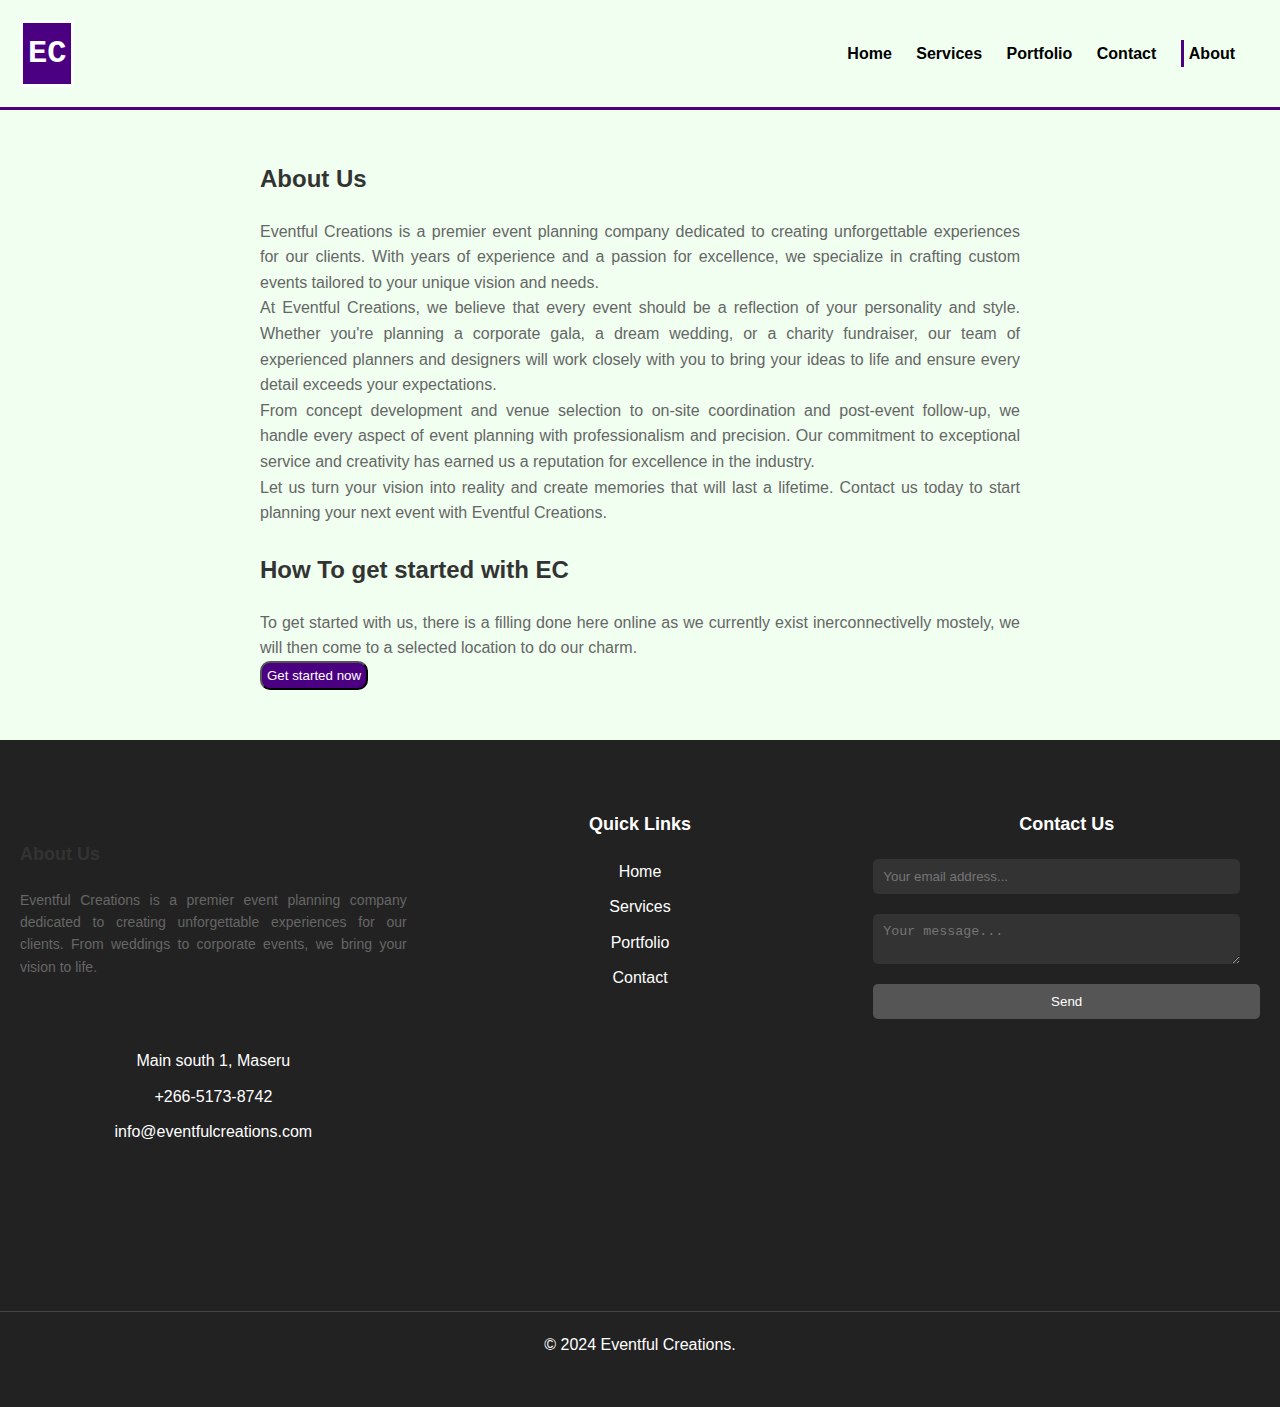
<file: events_assignment2/about.html>
<!DOCTYPE html>
<html lang="en">
<head>
    <meta charset="UTF-8">
    <meta name="viewport" content="width=device-width, initial-scale=1.0">
    <title>Eventful Creations - Home</title>
    <link rel="stylesheet" href="styles.css">
</head>
<body>
    <header>
        <h1 style="background: #4B0082; border: solid white; padding: 5px; font-family: Courier New;">EC</h1>
        <nav>
            <ul>
                <li><a href="index.html" >Home</a></li>
                <li><a href="services.html" >Services</a></li>
                <li><a href="portfolio.html">Portfolio</a></li>
                <li><a href="contact.html">Contact</a></li>
                <li><a href="about.html" style="border-left: solid #4B0082; padding:5px;">About</a></li>
            </ul>
        </nav>
    </header>

     <section class="about">
        <h2>About Us</h2>
        <p>Eventful Creations is a premier event planning company dedicated to creating unforgettable experiences for our clients. With years of experience and a passion for excellence, we specialize in crafting custom events tailored to your unique vision and needs.</p>
        <p>At Eventful Creations, we believe that every event should be a reflection of your personality and style. Whether you're planning a corporate gala, a dream wedding, or a charity fundraiser, our team of experienced planners and designers will work closely with you to bring your ideas to life and ensure every detail exceeds your expectations.</p>
        <p>From concept development and venue selection to on-site coordination and post-event follow-up, we handle every aspect of event planning with professionalism and precision. Our commitment to exceptional service and creativity has earned us a reputation for excellence in the industry.</p>
        <p>Let us turn your vision into reality and create memories that will last a lifetime. Contact us today to start planning your next event with Eventful Creations.</p>
        <br>
        <h2>How To get started with EC</h2>
        <p>To get started with us, there is a filling done here online as we currently exist inerconnectivelly mostely, we will then come to a selected location to do our charm.</p>
        <a href="contact.html"><button style="background-color: #4B0082; border-radius: 10px; padding:5px; color: white;">Get started now</button></a>
    </section>
    <footer>
    <div class="footer-content">
        <div class="footer-section about">
            <h2>About Us</h2>
            <p>Eventful Creations is a premier event planning company dedicated to creating unforgettable experiences for our clients. From weddings to corporate events, we bring your vision to life.</p>
            <div class="contact">
                <span><i class="fas fa-map-marker-alt"></i> Main south 1, Maseru</span>
                <span><i class="fas fa-phone"></i> +266-5173-8742</span>
                <span><i class="fas fa-envelope"></i> info@eventfulcreations.com</span>
            </div>
            <div class="socials">
                <a href="#"><i class="fab fa-facebook"></i></a>
                <a href="#"><i class="fab fa-twitter"></i></a>
                <a href="#"><i class="fab fa-instagram"></i></a>
            </div>
        </div>
        <div class="footer-section links">
            <h2>Quick Links</h2>
            <ul>
                <li><a href="index.html">Home</a></li>
                <li><a href="services.html">Services</a></li>
                <li><a href="portfolio.html">Portfolio</a></li>
                <li><a href="contact.html">Contact</a></li>
            </ul>
        </div>
        <div class="footer-section contact-form">
            <h2>Contact Us</h2>
            <form action="#" method="post">
                <input type="email" name="email" class="text-input contact-input" placeholder="Your email address...">
                <textarea name="message" class="text-input contact-input" placeholder="Your message..."></textarea>
                <button type="submit" class="btn btn-big contact-btn">
                    <i class="fas fa-envelope"></i>
                    Send
                </button>
            </form>
        </div>
    </div>
    <div class="footer-bottom">
        &copy; 2024 Eventful Creations.
    </div>
</footer>

</body>
</html>
</file>
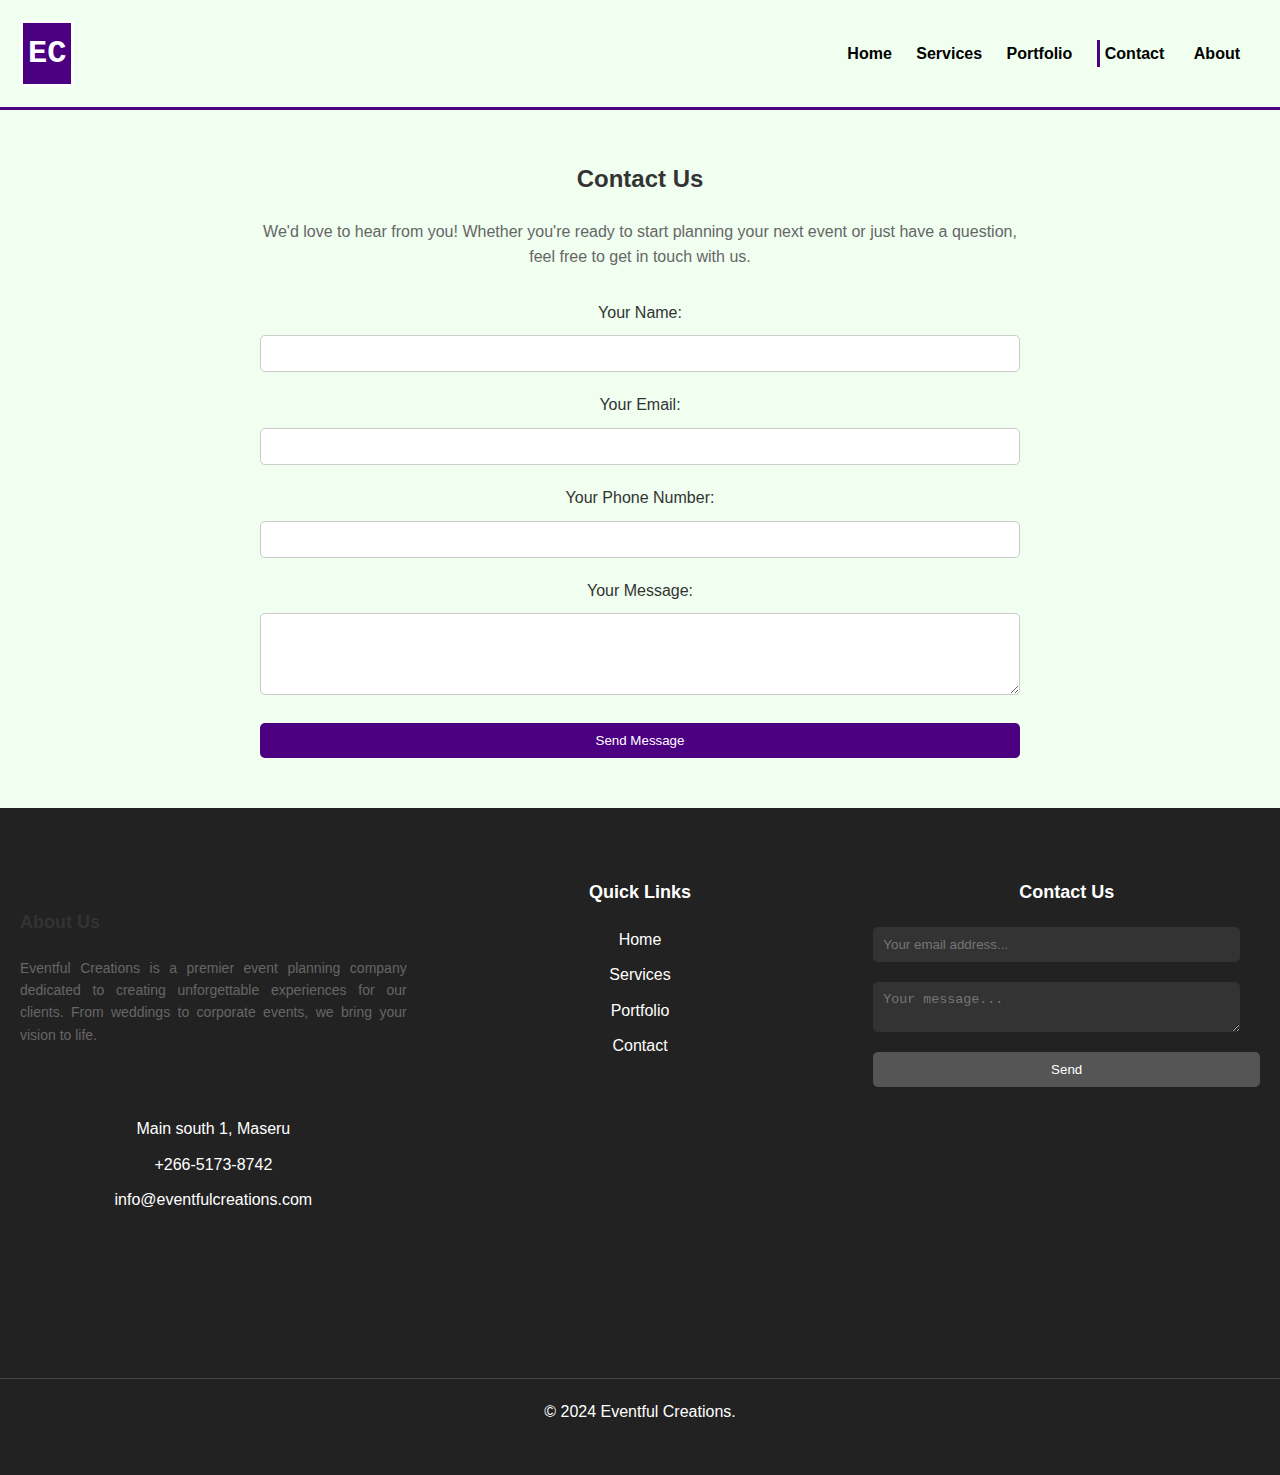
<file: events_assignment2/contact.html>
<!DOCTYPE html>
<html lang="en">
<head>
    <meta charset="UTF-8">
    <meta name="viewport" content="width=device-width, initial-scale=1.0">
    <title>Eventful Creations - Home</title>
    <link rel="stylesheet" href="styles.css">
</head>
<body>
    <header>
        <h1 style="background: #4B0082; border: solid white; padding: 5px; font-family: Courier New;">EC</h1>
        <nav>
            <ul>
                <li><a href="index.html" >Home</a></li>
                <li><a href="services.html" >Services</a></li>
                <li><a href="portfolio.html">Portfolio</a></li>
                <li><a href="contact.html" style="border-left: solid #4B0082; padding:5px;">Contact</a></li>
                <li><a href="about.html" >About</a></li>
            </ul>
        </nav>
    </header>

    <section class="contact">
        <h2>Contact Us</h2>
        <p>We'd love to hear from you! Whether you're ready to start planning your next event or just have a question, feel free to get in touch with us.</p>
        <form action="#" method="post">
            <label for="name">Your Name:</label>
            <input type="text" id="name" name="name" required>
            <label for="email">Your Email:</label>
            <input type="email" id="email" name="email" required>
            <label for="phone">Your Phone Number:</label>
            <input type="tel" id="phone" name="phone">
            <label for="message">Your Message:</label>
            <textarea id="message" name="message" rows="4" required></textarea>
            <button type="submit">Send Message</button>
        </form>
    </section>
    <footer>
    <div class="footer-content">
        <div class="footer-section about">
            <h2>About Us</h2>
            <p>Eventful Creations is a premier event planning company dedicated to creating unforgettable experiences for our clients. From weddings to corporate events, we bring your vision to life.</p>
            <div class="contact">
                <span><i class="fas fa-map-marker-alt"></i> Main south 1, Maseru</span>
                <span><i class="fas fa-phone"></i> +266-5173-8742</span>
                <span><i class="fas fa-envelope"></i> info@eventfulcreations.com</span>
            </div>
            <div class="socials">
                <a href="#"><i class="fab fa-facebook"></i></a>
                <a href="#"><i class="fab fa-twitter"></i></a>
                <a href="#"><i class="fab fa-instagram"></i></a>
            </div>
        </div>
        <div class="footer-section links">
            <h2>Quick Links</h2>
            <ul>
                <li><a href="index.html">Home</a></li>
                <li><a href="services.html">Services</a></li>
                <li><a href="portfolio.html">Portfolio</a></li>
                <li><a href="contact.html">Contact</a></li>
            </ul>
        </div>
        <div class="footer-section contact-form">
            <h2>Contact Us</h2>
            <form action="#" method="post">
                <input type="email" name="email" class="text-input contact-input" placeholder="Your email address...">
                <textarea name="message" class="text-input contact-input" placeholder="Your message..."></textarea>
                <button type="submit" class="btn btn-big contact-btn">
                    <i class="fas fa-envelope"></i>
                    Send
                </button>
            </form>
        </div>
    </div>
    <div class="footer-bottom">
        &copy; 2024 Eventful Creations.
    </div>
</footer>

</body>
</html>
</file>
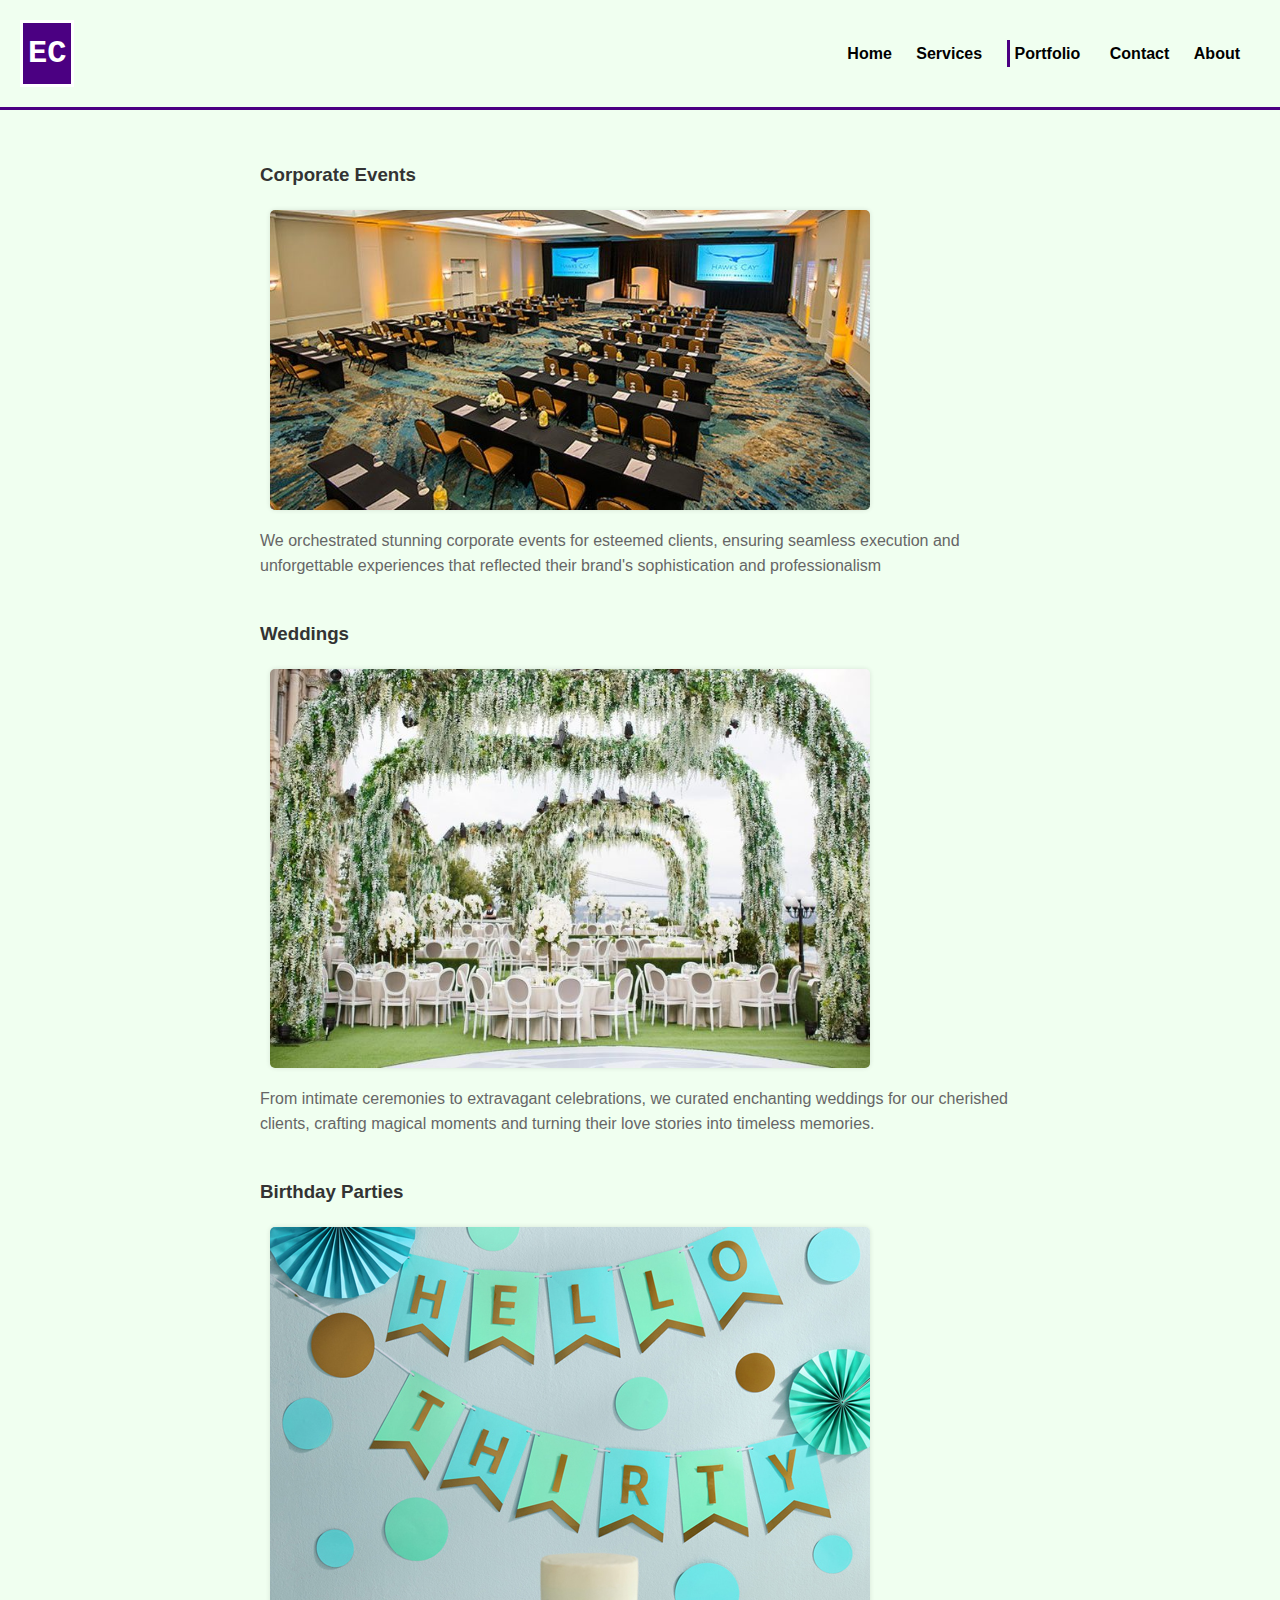
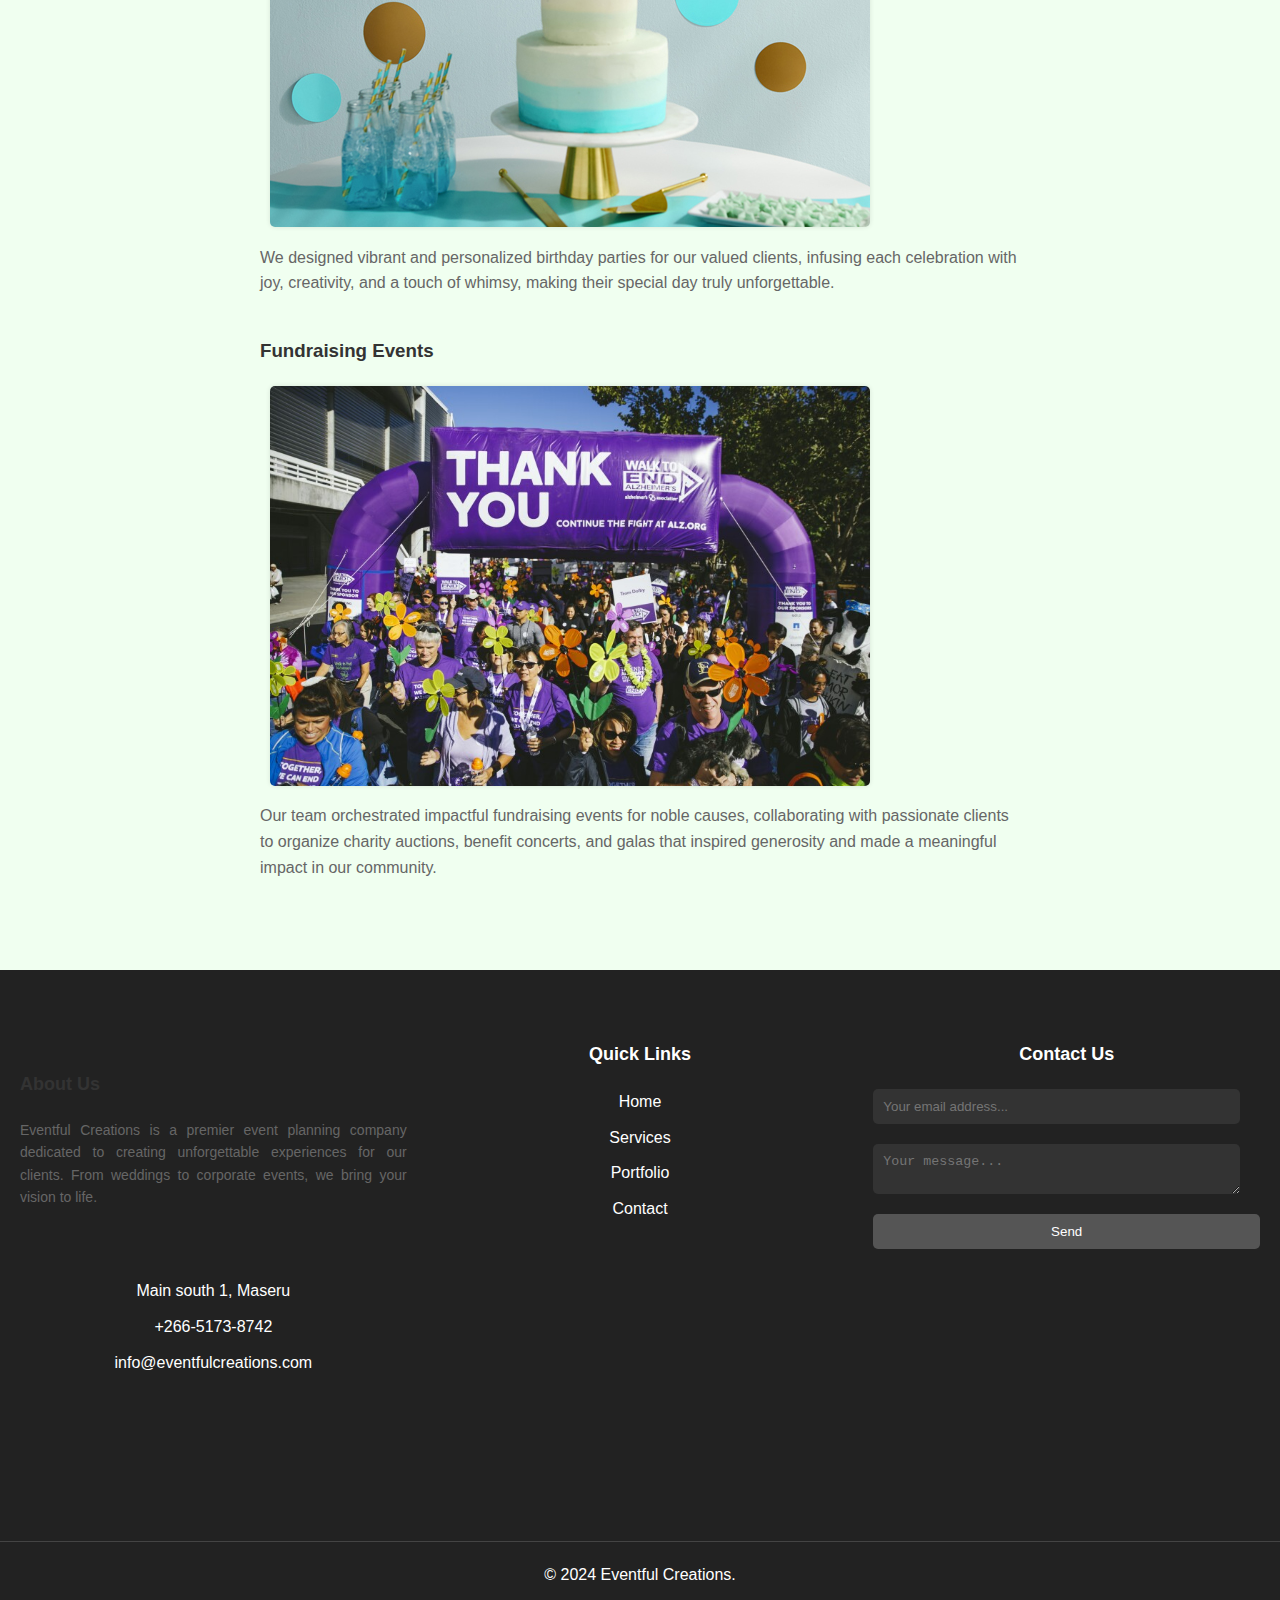
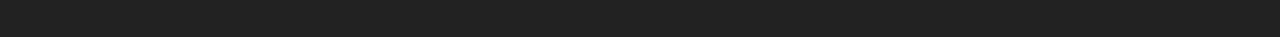
<file: events_assignment2/portfolio.html>
<!DOCTYPE html>
<html lang="en">
<head>
    <meta charset="UTF-8">
    <meta name="viewport" content="width=device-width, initial-scale=1.0">
    <title>Eventful Creations - Home</title>
    <link rel="stylesheet" href="styles.css">
</head>
<body>
    <header>
        <h1 style="background: #4B0082; border: solid white; padding: 5px; font-family: Courier New;">EC</h1>
        <nav>
            <ul>
                <li><a href="index.html" >Home</a></li>
                <li><a href="services.html">Services</a></li>
                <li><a href="portfolio.html" style="border-left: solid #4B0082; padding:5px;">Portfolio</a></li>
                <li><a href="contact.html">Contact</a></li>
                <li><a href="about.html">About</a></li>
            </ul>
        </nav>
    </header>

    <section class="portfolio">
        <div class="event-type">
            <h3>Corporate Events</h3>
            <img src="images/event.jpg">
            <p>We orchestrated stunning corporate events for esteemed clients, ensuring seamless execution and unforgettable experiences that reflected their brand's sophistication and professionalism</p>
        </div>

        <div class="event-type">
            <h3>Weddings</h3>
            <img src="images/event1.jpg">
            <p>From intimate ceremonies to extravagant celebrations, we curated enchanting weddings for our cherished clients, crafting magical moments and turning their love stories into timeless memories.</p>
        </div>

        <div class="event-type">
            <h3>Birthday Parties</h3>
            <img src="images/event2.jpg">
            <p>We designed vibrant and personalized birthday parties for our valued clients, infusing each celebration with joy, creativity, and a touch of whimsy, making their special day truly unforgettable.</p>
        </div>

        <div class="event-type">
            <h3>Fundraising Events</h3>
            <img src="images/event3.jpg">
            <p>Our team orchestrated impactful fundraising events for noble causes, collaborating with passionate clients to organize charity auctions, benefit concerts, and galas that inspired generosity and made a meaningful impact in our community.</p>
        </div>
    </section>

  <footer>
    <div class="footer-content">
        <div class="footer-section about">
            <h2>About Us</h2>
            <p>Eventful Creations is a premier event planning company dedicated to creating unforgettable experiences for our clients. From weddings to corporate events, we bring your vision to life.</p>
            <div class="contact">
                <span><i class="fas fa-map-marker-alt"></i> Main south 1, Maseru</span>
                <span><i class="fas fa-phone"></i> +266-5173-8742</span>
                <span><i class="fas fa-envelope"></i> info@eventfulcreations.com</span>
            </div>
            <div class="socials">
                <a href="#"><i class="fab fa-facebook"></i></a>
                <a href="#"><i class="fab fa-twitter"></i></a>
                <a href="#"><i class="fab fa-instagram"></i></a>
            </div>
        </div>
        <div class="footer-section links">
            <h2>Quick Links</h2>
            <ul>
                <li><a href="index.html">Home</a></li>
                <li><a href="services.html">Services</a></li>
                <li><a href="portfolio.html">Portfolio</a></li>
                <li><a href="contact.html">Contact</a></li>
            </ul>
        </div>
        <div class="footer-section contact-form">
            <h2>Contact Us</h2>
            <form action="#" method="post">
                <input type="email" name="email" class="text-input contact-input" placeholder="Your email address...">
                <textarea name="message" class="text-input contact-input" placeholder="Your message..."></textarea>
                <button type="submit" class="btn btn-big contact-btn">
                    <i class="fas fa-envelope"></i>
                    Send
                </button>
            </form>
        </div>
    </div>
    <div class="footer-bottom">
        &copy; 2024 Eventful Creations.
    </div>
</footer>

</body>
</html>
</file>
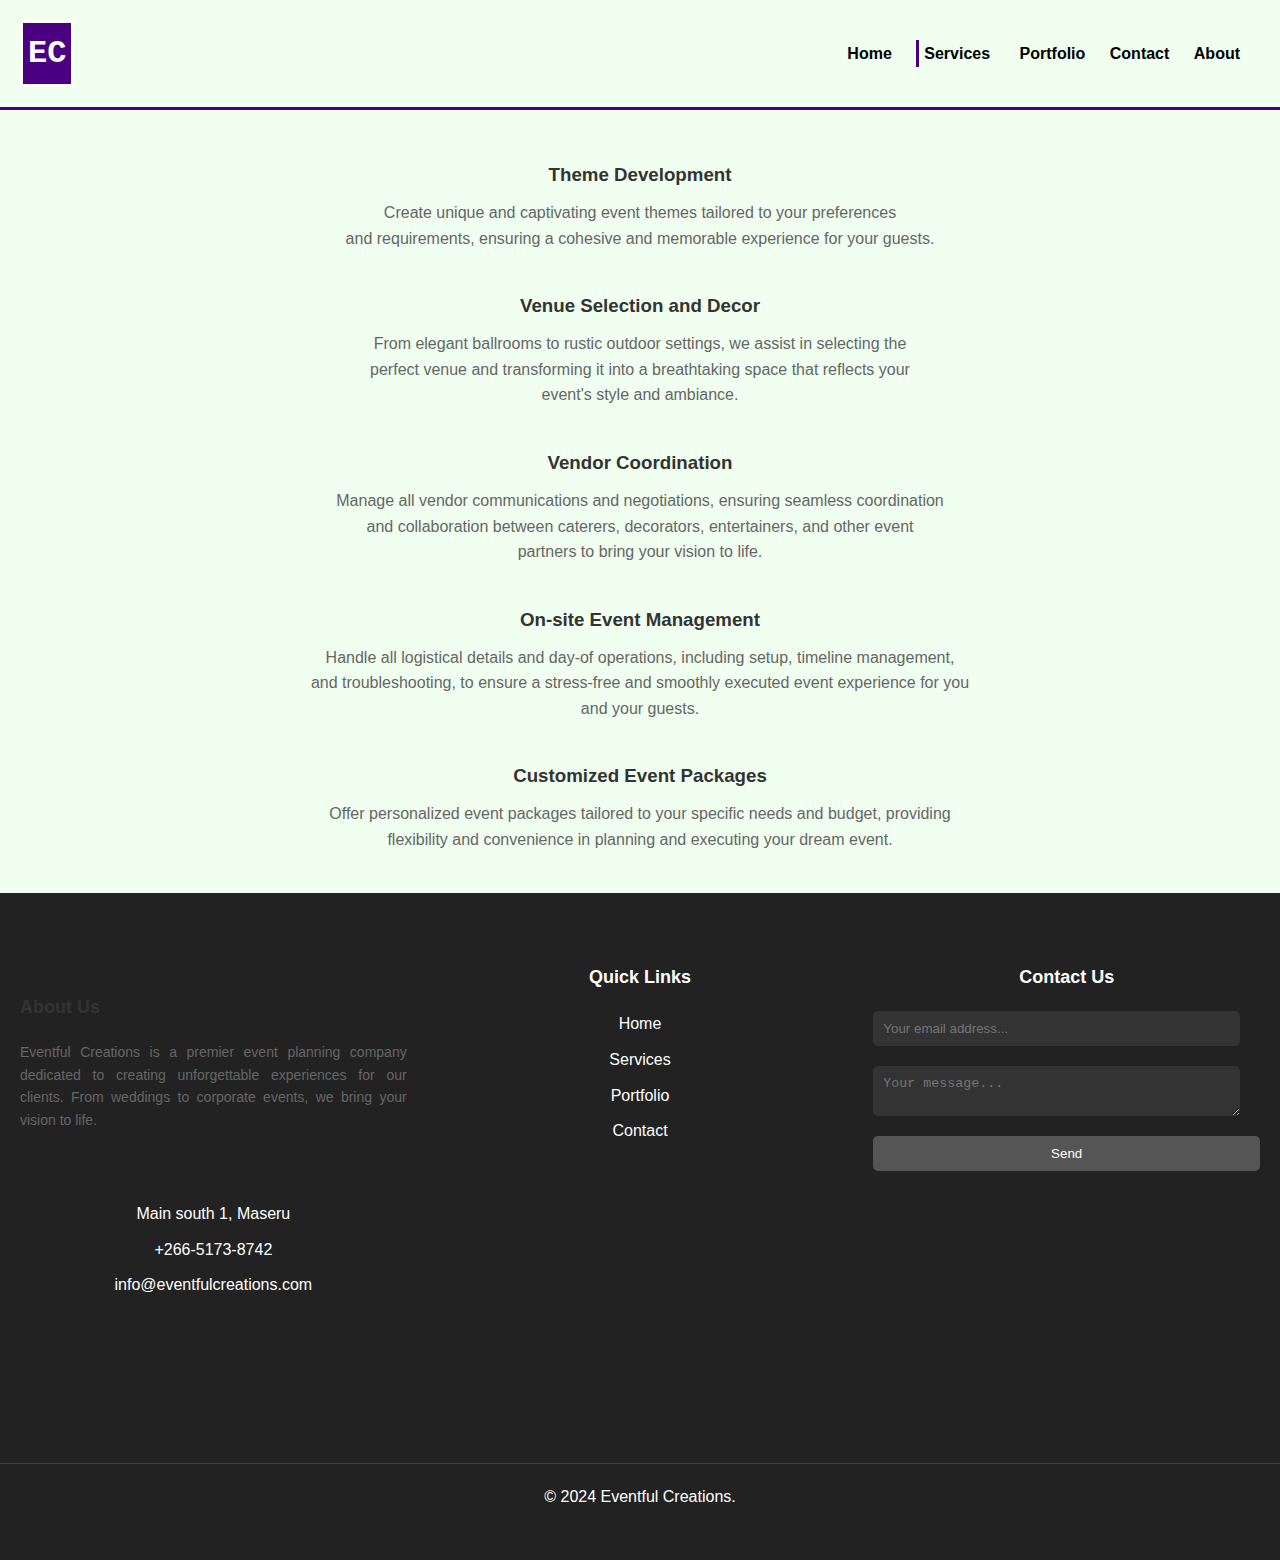
<file: events_assignment2/services.html>
<!DOCTYPE html>
<html lang="en">
<head>
    <meta charset="UTF-8">
    <meta name="viewport" content="width=device-width, initial-scale=1.0">
    <title>Eventful Creations - Home</title>
    <link rel="stylesheet" href="styles.css">
</head>
<body>
    <header>
        <h1 style="background: #4B0082; border: solid white; padding: 5px; font-family: Courier New;">EC</h1>
        <nav>
            <ul>
                <li><a href="index.html" >Home</a></li>
                <li><a href="services.html" style="border-left: solid #4B0082; padding:5px;">Services</a></li>
                <li><a href="portfolio.html">Portfolio</a></li>
                <li><a href="contact.html">Contact</a></li>
                <li><a href="about.html">About</a></li>
            </ul>
        </nav>
    </header>

    <section>
        <div class="services">
        <div class="service">
            <h3>Theme Development</h3>
            <p>Create unique and captivating event themes tailored to your preferences <br>
            and requirements, ensuring a cohesive and memorable experience for your guests.</p>
        </div>

        <div class="service">
            <h3>Venue Selection and Decor</h3>
            <p>From elegant ballrooms to rustic outdoor settings, we assist in selecting the <br>
            perfect venue and transforming it into a breathtaking space that reflects your <br>
            event's style and ambiance.</p>
        </div>

        <div class="service">
            <h3>Vendor Coordination</h3>
            <p>Manage all vendor communications and negotiations, ensuring seamless coordination<br>
             and collaboration between caterers, decorators, entertainers, and other event <br>
            partners to bring your vision to life.</p>
        </div>

        <div class="service">
            <h3>On-site Event Management</h3>
            <p>Handle all logistical details and day-of operations, including setup, timeline management,<br>
             and troubleshooting, to ensure a stress-free and smoothly executed event experience for you <br>
            and your guests.</p>
        </div>

        <div class="service">
            <h3>Customized Event Packages</h3>
            <p>Offer personalized event packages tailored to your specific needs and budget, providing <br>
            flexibility and convenience in planning and executing your dream event.</p>
        </div>
    </div>
    <footer>
    <div class="footer-content">
        <div class="footer-section about">
            <h2>About Us</h2>
            <p>Eventful Creations is a premier event planning company dedicated to creating unforgettable experiences for our clients. From weddings to corporate events, we bring your vision to life.</p>
            <div class="contact">
                <span><i class="fas fa-map-marker-alt"></i> Main south 1, Maseru</span>
                <span><i class="fas fa-phone"></i> +266-5173-8742</span>
                <span><i class="fas fa-envelope"></i> info@eventfulcreations.com</span>
            </div>
            <div class="socials">
                <a href="#"><i class="fab fa-facebook"></i></a>
                <a href="#"><i class="fab fa-twitter"></i></a>
                <a href="#"><i class="fab fa-instagram"></i></a>
            </div>
        </div>
        <div class="footer-section links">
            <h2>Quick Links</h2>
            <ul>
                <li><a href="index.html">Home</a></li>
                <li><a href="services.html">Services</a></li>
                <li><a href="portfolio.html">Portfolio</a></li>
                <li><a href="contact.html">Contact</a></li>
            </ul>
        </div>
        <div class="footer-section contact-form">
            <h2>Contact Us</h2>
            <form action="#" method="post">
                <input type="email" name="email" class="text-input contact-input" placeholder="Your email address...">
                <textarea name="message" class="text-input contact-input" placeholder="Your message..."></textarea>
                <button type="submit" class="btn btn-big contact-btn">
                    <i class="fas fa-envelope"></i>
                    Send
                </button>
            </form>
        </div>
    </div>
    <div class="footer-bottom">
        &copy; 2024 Eventful Creations.
    </div>
</footer>

</body>
</html>
</file>
<file: events_assignment2/styles.css>
/* Reset CSS */
* {
    margin: 0;
    padding: 0;
    box-sizing: border-box;
}

body {
    font-family: Arial, sans-serif;
    background-color: #F0FFF0;
    color: #333;
    line-height: 1.6;
}

header {
    color: #fff;
    padding: 20px;
    display: flex;
    justify-content: space-between;
    align-items: center;
    border-bottom: solid #4B0082;
}

h1 {
    margin: 0;
}

nav ul {
    list-style-type: none;
    margin: 0;
    padding: 0;
}

nav ul li {
    display: inline;
    margin-right: 20px;
}

nav ul li a {
    text-decoration: none;
    color: black;
    font-weight: bold;
}

.intro {
    text-align: center;
    padding: 50px;
}

.services {
    text-align: center;
    margin-top: 50px;
}

.services h2 {
    color: #333;
    margin-bottom: 20px;
}

.services ul {
    list-style-type: none;
    padding: 0;
}

.services ul li {
    margin-bottom: 10px;
}

.gallery {
    text-align: center;
    margin-top: 50px;
}

/* Footer */
footer {
    background-color: #222;
    color: #fff;
    padding: 50px 0;
}

.footer-content {
    display: flex;
    flex-wrap: wrap;
    justify-content: center;
}

.footer-section {
    padding: 20px;
    flex: 1;
    text-align: center;
}

.footer-section h2 {
    margin-bottom: 20px;
    font-size: 18px;
}

.footer-section.about p {
    font-size: 14px;
    margin-bottom: 20px;
}

.contact {
    margin-bottom: 20px;
}

.contact span {
    display: block;
    margin-bottom: 10px;
}

.socials a {
    display: inline-block;
    margin: 0 10px;
    color: #fff;
    font-size: 20px;
    transition: color 0.3s ease;
}

.socials a:hover {
    color: #aaa;
}

.links ul {
    list-style: none;
    padding: 0;
}

.links ul li {
    margin-bottom: 10px;
}

.links ul li a {
    color: #fff;
    text-decoration: none;
    transition: color 0.3s ease;
}

.links ul li a:hover {
    color: #aaa;
}

.contact-form form {
    display: flex;
    flex-wrap: wrap;
}

.contact-input {
    width: calc(100% - 20px);
    padding: 10px;
    margin-bottom: 20px;
    border: none;
    border-radius: 5px;
    background-color: #333;
    color: #fff;
}

.contact-input:focus {
    outline: none;
}

.contact-btn {
    width: 100%;
    padding: 10px;
    border: none;
    border-radius: 5px;
    background-color: #555;
    color: #fff;
    cursor: pointer;
    transition: background-color 0.3s ease;
}

.contact-btn:hover {
    background-color: #777;
}

.footer-bottom {
    text-align: center;
    margin-top: 30px;
    padding-top: 20px;
    border-top: 1px solid #444;
}

.portfolio {
    max-width: 800px;
    margin: 0 auto;
    padding: 50px 20px;
}
.portfolio img
{
    width: 600px;
    height: auto;
    margin: 10px;
    border-radius: 5px;
    box-shadow: 0 0 5px rgba(0, 0, 0, 0.1);
}

.event-type {
    margin-bottom: 40px;
}

.event-type h3 {
    color: #333;
    margin-bottom: 10px;
}

.event-type p {
    color: #666;
    line-height: 1.6;
}
.gallery {
    text-align: center;
    margin-top: 50px;
}

.gallery h2 {
    color: #333;
    margin-bottom: 20px;
}

.gallery section {
    display: flex;
    justify-content: center;
    flex-wrap: wrap;
}

.gallery img {
    width: 200px;
    height: auto;
    margin: 10px;
    border-radius: 5px;
    box-shadow: 0 0 5px rgba(0, 0, 0, 0.1);
}
.service {
    margin-bottom: 40px;
}

.service h3 {
    color: #333;
    margin-bottom: 10px;
}

.service p {
    color: #666;
    line-height: 1.6;
}
.about {
    max-width: 800px;
    margin: 0 auto;
    padding: 50px 20px;
    text-align: justify;
}

.about h2 {
    color: #333;
    margin-bottom: 20px;
}

.about p {
    color: #666;
    line-height: 1.6;
}
.contact {
    max-width: 800px;
    margin: 0 auto;
    padding: 50px 20px;
    text-align: center;
}

.contact h2 {
    color: #333;
    margin-bottom: 20px;
}

.contact p {
    color: #666;
    line-height: 1.6;
}

.contact form {
    margin-top: 30px;
}

.contact form label {
    display: block;
    margin-bottom: 10px;
}

.contact form input,
.contact form textarea {
    width: 100%;
    padding: 10px;
    margin-bottom: 20px;
    border: 1px solid #ccc;
    border-radius: 5px;
    box-sizing: border-box;
}

.contact form button {
    width: 100%;
    padding: 10px;
    background-color: #4B0082;
    color: #fff;
    border: none;
    border-radius: 5px;
    cursor: pointer;
    transition: background-color 0.3s ease;
}

.contact form button:hover {
    background-color: #555;
}
</file>
